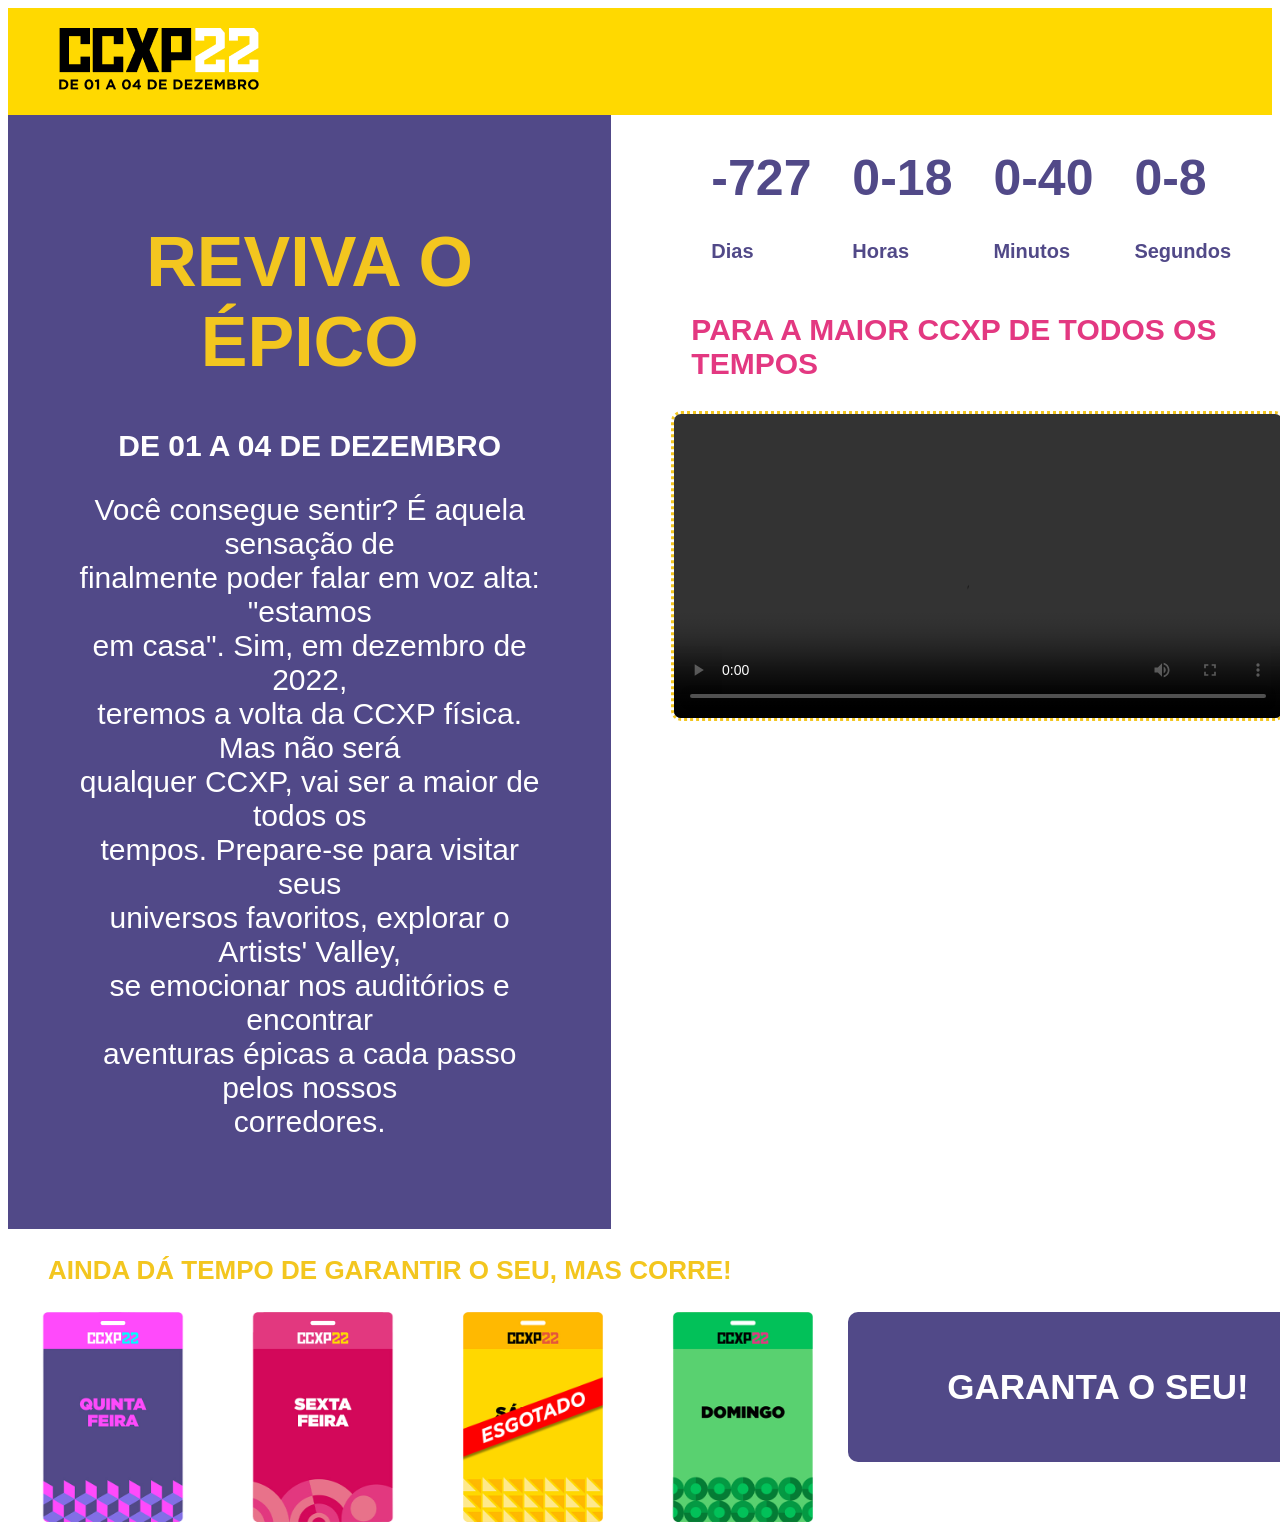
<file: index.html>
<!DOCTYPE html>
<html lang="en">

<head>
    <meta charset="UTF-8">
    <meta http-equiv="X-UA-Compatible" content="IE=edge">
    <meta name="viewport" content="width=device-width, initial-scale=1.0">
    <title> CCXP22 </title>
    <link rel="stylesheet" href="style.css">
    <link rel="icon" href="data:;base64,iVBORw0KGgo=">

</head>

<body>
    <header>
        <img id="logo" src="ccxp.svg" width="">
    </header>

    <div class="timer">
        <div id="reviva">
            <div>
                <h1>REVIVA O ÉPICO</h1>
                <h2> DE 01 A 04 DE DEZEMBRO</h2>
                <p> Você consegue sentir? É aquela sensação de<br>
                    finalmente poder falar em voz alta: "estamos<br>
                    em casa". Sim, em dezembro de 2022,<br>
                    teremos a volta da CCXP física. Mas não será <br>
                    qualquer CCXP, vai ser a maior de todos os <br>
                    tempos. Prepare-se para visitar seus <br>
                    universos favoritos, explorar o Artists' Valley,<br>
                    se emocionar nos auditórios e encontrar <br>
                    aventuras épicas a cada passo pelos nossos <br>
                    corredores.</p>
            </div>
        </div>


        <div>

            <div id="countdown1">
                <div>

                    <h1 id="dia"> 00 </h1>
                    <p> Dias </p>
                </div>
                <div>
                    <h1 id="hora"> 00 </h1>
                    <p> Horas </p>
                </div>
                <div>
                    <h1 id="minuto"> 00 </h1>
                    <p> Minutos </p>
                </div>
                <div>
                    <h1 id="segundo"> 00 </h1>
                    <p> Segundos </p>

                </div>
            </div>
            <h3>PARA A MAIOR CCXP DE TODOS OS TEMPOS</h3>
            <video width="92%" controls loop>
                <source src="Arlequina.mp4" type="video/mp4">
            </video>
            <br><br>
        </div>






    </div>

    <h3 id="garanta">AINDA DÁ TEMPO DE GARANTIR O SEU, MAS CORRE!</h3>

    <footer>
        <div id="dias">
            <img src="qui.svg" width="210px">
            <img src="sex.svg" width="210px">
            <img src="sab.svg" width="210px">
            <img src="dom.svg" width="210px">
        </div>

        <button> GARANTA O SEU! </button>

    </footer>

    <script src="CCXP22.js">

    </script>
</body>

</html>
</file>
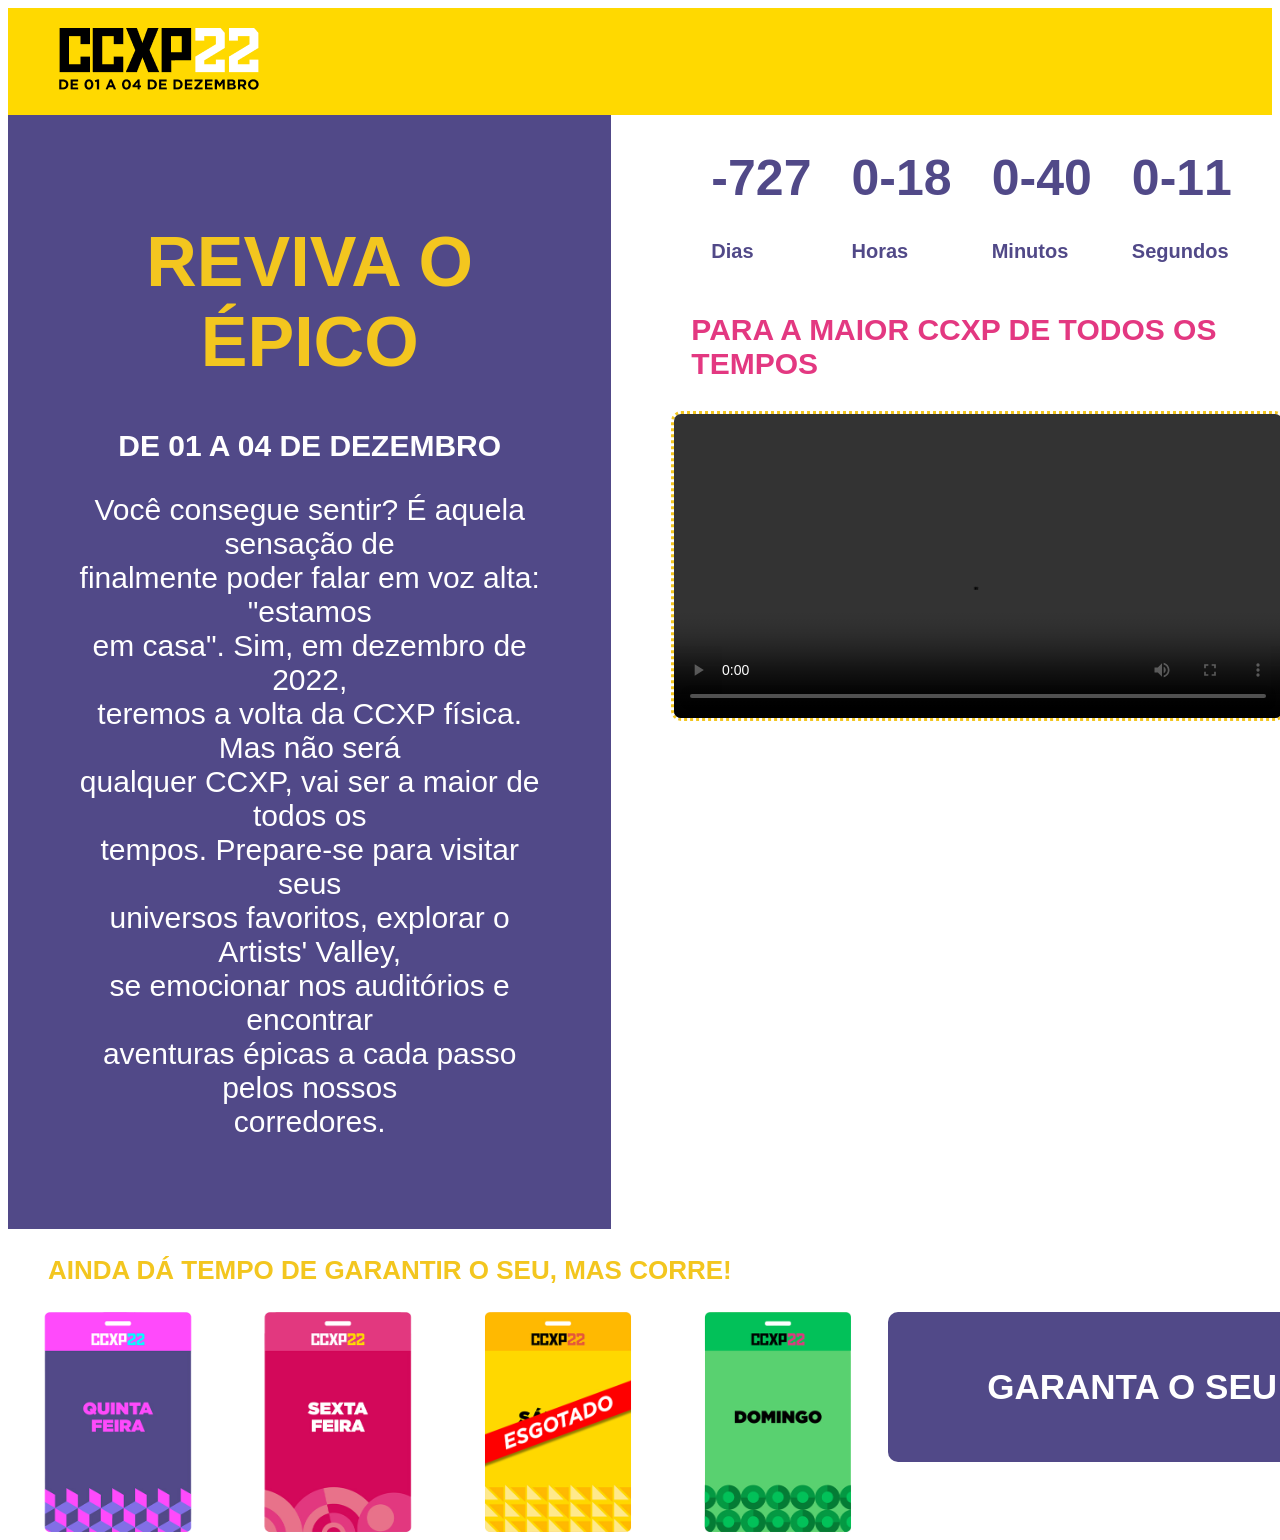
<file: index (1).html>
<!DOCTYPE html>
<html lang="en">
<head>
    <meta charset="UTF-8">
    <meta http-equiv="X-UA-Compatible" content="IE=edge">
    <meta name="viewport" content="width=device-width, initial-scale=1.0">
    <title> CCXP22 </title>
    <link rel="stylesheet" href="style.css">
</head>
<body>
    <header>
        <img id="logo" src="ccxp.svg" width="">
    </header>
    
    <div class="timer">
        <div id="reviva">
            <div >
                <h1 >REVIVA O ÉPICO</h1>
                <h2> DE 01 A 04 DE DEZEMBRO</h2>
                <p> Você consegue sentir? É aquela sensação de<br>
                    finalmente poder falar em voz alta: "estamos<br>
                     em casa". Sim, em dezembro de 2022,<br>
                    teremos a volta da CCXP física. Mas não será <br>
                    qualquer CCXP, vai ser a maior de todos os <br>
                    tempos. Prepare-se para visitar seus <br>
                    universos favoritos, explorar o Artists' Valley,<br>
                     se emocionar nos auditórios e encontrar <br>
                     aventuras épicas a cada passo pelos nossos <br>
                     corredores.</p>
            </div>
        </div>

 
            <div>
                
        <div id="countdown1">
            <div >
            
                <h1 id="dia"> 00 </h1>
                <p> Dias </p>
            </div>
            <div>
                <h1 id="hora"> 00 </h1>
                <p> Horas </p>
            </div>
            <div>
                <h1 id="minuto"> 00 </h1>
                <p> Minutos </p>
            </div>
            <div>
                <h1 id="segundo"> 00 </h1>
                <p> Segundos </p>

            </div> 
        </div>
                <h3>PARA A MAIOR CCXP DE TODOS OS TEMPOS</h3>
                <video width = "92%" controls loop><source src="Arlequina.mp4" type="video/mp4"></video>
                <br><br>
            </div>
            
           
           
        

       
    </div>
   
    <h3 id="garanta">AINDA DÁ TEMPO DE GARANTIR O SEU, MAS CORRE!</h3> 
    
    <footer>
       <div id="dias">
        <img src="qui.svg" width="220px">
        <img src="sex.svg" width="220px">
        <img src="sab.svg" width="220px">
        <img src="dom.svg" width="220px">
       </div>
        
        <button> GARANTA O SEU! </button>

    </footer>

    <script src="CCXP22.js">

    </script>
</body>

</html>
</file>
<file: style.css>
header {
    background-color: #FFD900;




}

#logo {
    padding: 20px;
    margin: 0px;
    margin-left: 30px;
}

#reviva {
    background-color: #514988;
    font-family: Verdana, Geneva, Tahoma, sans-serif;
    text-align: center;
    padding: 60px;
    padding-left: 60px;
}

#reviva h1 {
    color: #F3C61F;
    font-size: 70px;

}

#reviva h2 {
    color: white;
    font-size: 30px;
}

#reviva p {
    color: white;
    font-size: 30px;

}

.timer {
    display: grid;
    grid-auto-flow: column;
    grid-auto-columns: auto;

}

#countdown1 {
    color: #514988;
    display: grid;
    grid-auto-flow: column;
    font-family: Verdana, Geneva, Tahoma, sans-serif;
    align-items: center;
    margin-left: 100px;
    font-size: 25px;
    padding: 0;
    margin-bottom: 0;
}

#countdown1 p {
    font-size: 20px;
    margin-top: 0;
    font-weight: bolder;
    font-family: Verdana, Geneva, Tahoma, sans-serif;
}




.timer h3 {
    font-family: Verdana, Geneva, Tahoma, sans-serif;
    color: #E33881;
    margin-left: 80px;
    font-size: 30px;

}

.timer video {
    align-items: center;
    margin-left: 60px;
    border-color: #F3C61F;
    border-radius: 10px;
    border-style: dotted;
    align-items: center;
}



button {
    background-color: #514988;
    color: white;
    border: 0;
    border-radius: 10px;
    width: 500px;
    height: 150px;
    font-size: 35px;
    font-family: Verdana, Geneva, Tahoma, sans-serif;
    font-weight: bolder;
    align-items: center;


}

button:hover {
    background: #514988;
    cursor: pointer;
    color: #F3C61F;
}

#dias {
    display: flex;
    grid-auto-columns: auto;
    align-content: space-around;
    align-items: center;



}

#garanta {
    color: #F3C61F;
    font-family: Verdana, Geneva, Tahoma, sans-serif;
    font-size: 26px;
    margin-left: 40px;
}

footer {
    display: grid;
    grid-auto-flow: column;
    grid-auto-columns: auto;



}
</file>
